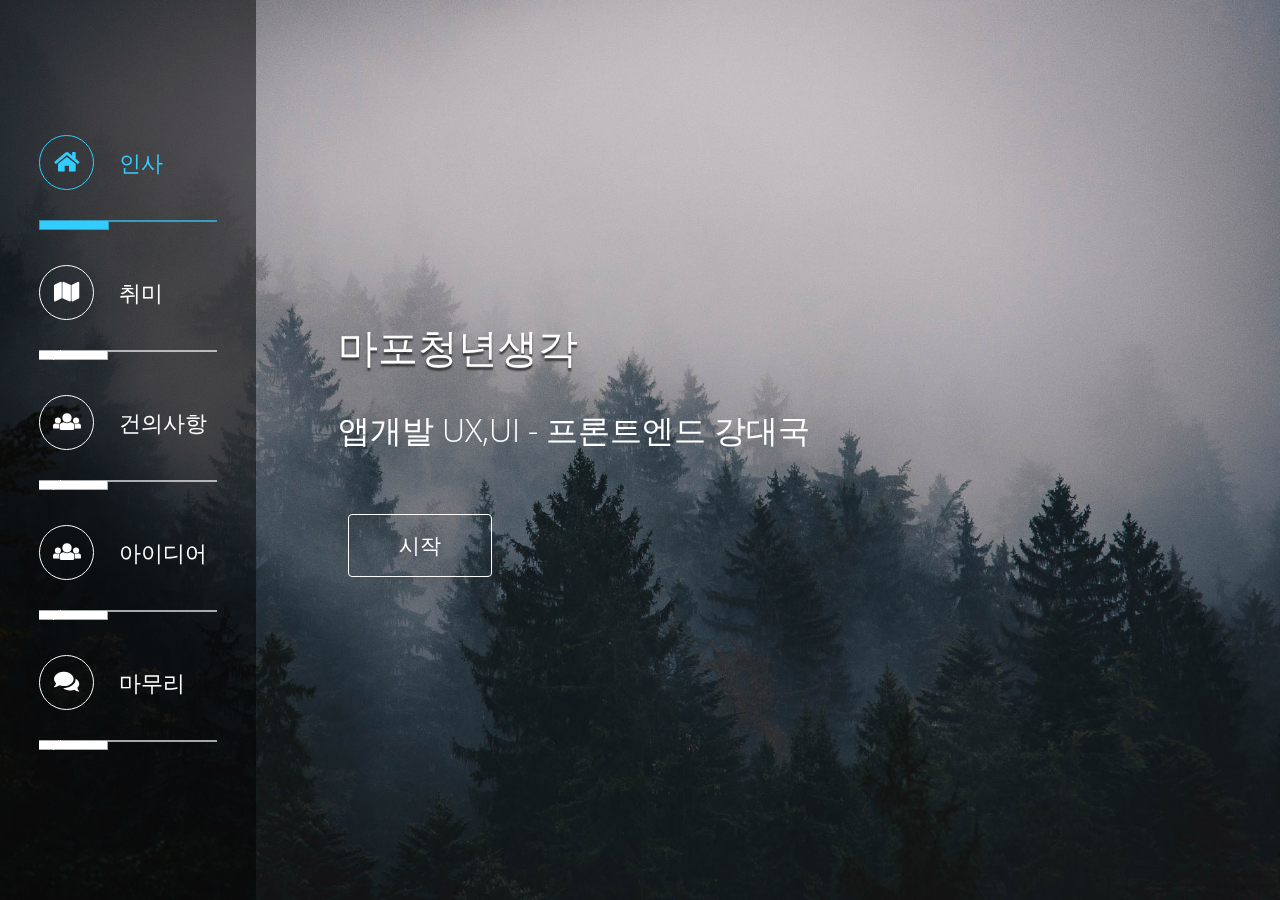
<file: mapoThinkHtmlTemplete/index.html>
<!DOCTYPE html>
<html>
<head>
	<meta charset="utf-8">
	<meta http-equiv="X-UA-Compatible" content="IE=edge">
	<meta name="viewport" content="width=device-width, initial-scale=1">
	<link rel="icon" type="image/x-icon" href="img/favicon/favicon.ico">

	<title>마포청년생각</title>
<!--

Template 2102 Constructive

http://www.tooplate.com/view/2102-constructive

-->
	<link rel="stylesheet" href="https://fonts.googleapis.com/css?family=Open+Sans:300,400">  <!-- Google web font "Open Sans" -->
	<link rel="stylesheet" href="css/fontawesome-all.min.css">
	<link rel="stylesheet" href="css/bootstrap.min.css">
	<link rel="stylesheet" type="text/css" href="css/magnific-popup.css"/>
	<link rel="stylesheet" type="text/css" href="slick/slick.css"/>
	<link rel="stylesheet" type="text/css" href="slick/slick-theme.css"/>
	<link rel="stylesheet" href="css/tooplate-style.css">
	<link rel="stylesheet" href="css/section4.css">

	<script>
		var renderPage = true;

	if(navigator.userAgent.indexOf('MSIE')!==-1
		|| navigator.appVersion.indexOf('Trident/') > 0){
   		/* Microsoft Internet Explorer detected in. */
   		alert("Please view this in a modern browser such as Chrome or Microsoft Edge.");
   		renderPage = false;
	}
	</script>
</head>

<body>
	<!-- Loader -->
	<div id="loader-wrapper">
		<div id="loader"></div>
		<div class="loader-section section-left"></div>
		<div class="loader-section section-right"></div>
	</div>
	
	<!-- Page Content -->
	<div class="container-fluid tm-main">
		<div class="row tm-main-row">

			<!-- Sidebar -->
			<div id="tmSideBar" class="col-xl-3 col-lg-4 col-md-12 col-sm-12 sidebar">

				<button id="tmMainNavToggle" class="menu-icon">&#9776;</button>

				<div class="inner">
					<nav id="tmMainNav" class="tm-main-nav">
						<ul>
							<li>
								<a href="#intro" id="tmNavLink1" class="scrolly active" data-bg-img="constructive_bg_01.jpg" data-page="#tm-section-1">
									<i class="fas fa-home tm-nav-fa-icon"></i>
									<span>인사</span>
								</a>
							</li>
							<li>
								<a href="#products" id="tmNavLink2" class="scrolly" data-bg-img="constructive_bg_02.jpg" data-page="#tm-section-2" data-page-type="carousel">
									<i class="fas fa-map tm-nav-fa-icon"></i>
									<span>취미</span>
								</a>
							</li>							
							<li>
								<a href="#company" class="scrolly" data-bg-img="constructive_bg_03.jpg" data-page="#tm-section-3" data-page-type="carousel">
									<i class="fas fa-users tm-nav-fa-icon"></i>
									<span>건의사항</span>
								</a>
							</li>
							<li>
								<a href="#company" class="scrolly" data-bg-img="constructive_bg_04.jpg" data-page="#tm-section-4">
									<i class="fas fa-users tm-nav-fa-icon"></i>
									<span>아이디어</span>
								</a>
							</li>
							<li>
								<a href="#contact" class="scrolly" data-bg-img="constructive_bg_05.jpg" data-page="#tm-section-5">
									<i class="fas fa-comments tm-nav-fa-icon"></i>
									<span>마무리</span>
								</a>
							</li>
						</ul>
					</nav>
				</div>
			</div>

			<div class="col-xl-9 col-lg-8 col-md-12 col-sm-12 tm-content">

					<!-- section 1 -->
					<section id="tm-section-1" class="tm-section">
						<div class="ml-auto">
							<header class="mb-4"><h1 class="tm-text-shadow">마포청년생각</h1></header>
							<p class="mb-5 tm-font-big" style="font-size: 2rem;">앱개발 UX,UI - 프론트엔드 강대국</p>
							<a href="#" class="btn tm-btn tm-font-big" data-nav-link="#tmNavLink2" style="margin-left:10px">시작</a> 
							<!-- data-nav-link holds the ID of nav item, which means this link should behave the same as that nav item  -->
						</div>
					</section>

					<!-- section 2 -->
					<section id="tm-section-2" class="tm-section tm-section-carousel">
						<div class="tm-bg-transparent-black tm-contact-box-pad">
							<header class="mb-4"><h1 class="tm-text-shadow">좋아하는 것</h1></header>		            
							<div class="tm-img-container">
								<div class="tm-img-slider" >
									<div class="hobbyText"><a href="img/독립일기 - 자까3.PNG" class="tm-slider-img"><img src="img/독립일기 - 자까3.PNG" alt="Image" class="img-fluid"></a>누워있기</div>
									<div class="hobbyText"><a href="img/기안.PNG" class="tm-slider-img"><img src="img/기안.PNG" alt="Image" class="img-fluid"></a>유튜브 - 나혼자산다(기안84)</div>
									<div class="hobbyText"><a href="img/엘든링.PNG" class="tm-slider-img"><img src="img/엘든링.PNG" alt="Image" class="img-fluid"></a>트위치 - 엘든링</div>
									<div class="hobbyText"><a href="img/헤어진다음날달리기-돌배.PNG" class="tm-slider-img"><img src="img/헤어진다음날달리기-돌배.PNG" alt="Image" class="img-fluid">달리기</a></div>
									<div class="hobbyText"><a href="img/한강달리기.jpg" class="tm-slider-img"><img src="img/한강달리기.jpg" alt="Image" class="img-fluid">한강</a></div>
									<div class="hobbyText"><a href="img/나이키앱.jpg" class="tm-slider-img"><img src="img/나이키앱.jpg" alt="Image" class="img-fluid">나이키런</a></div>
									<div class="hobbyText"><a href="img/산을 가다 -조남준.PNG" class="tm-slider-img"><img src="img/산을 가다 -조남준.PNG" alt="Image" class="img-fluid">등산</a></div>
									<div class="hobbyText"><a href="img/설악산.PNG" class="tm-slider-img"><img src="img/설악산.PNG" alt="Image" class="img-fluid">설악산</a></div>
									<div class="hobbyText"><a href="img/관악산.jpg" class="tm-slider-img"><img src="img/관악산.jpg" alt="Image" class="img-fluid">관악산</a></div>
								</div>
							</div>		            		          
						</div>       		          	
					</section>

					<!-- section 3 -->
					<section id="tm-section-3" class="tm-section tm-section-carousel">
						<div class="tm-bg-transparent-black tm-contact-box-pad">
							<header class="mb-4">
								<h1 class="tm-text-shadow">마포 건의사항</h1>	
							</header>	            
							<div class="tm-img-container" style="align-items:center;">
								<div class="tm-img-slider">
									
									<div class="hobbyText"><a href="img/보건소 선별진료 대기.jpg" class="tm-slider-img"><img src="img/보건소 선별진료 대기.jpg" alt="Image" class="img-fluid"></a>보건소 선별진료 대기줄
									</div>
									<video class="video-fluid" controls muted><source src="img/코로나검사.mp4" type="video/mp4"></video>
									<div class="hobbyText">
										<a href="img/중앙도서관웹.PNG" class="tm-slider-img"><img src="img/중앙도서관웹.PNG" alt="Image" class="img-fluid"></a>중앙도서관 모바일웹			
									</div>
									<div class="hobbyText">
										<a href="img/유어마인드 도서배치.PNG" class="tm-slider-img"><img src="img/유어마인드 도서배치.PNG" alt="Image" class="img-fluid"></a>도서배치
									</div>
								</div>
							</div>		            		          
						</div>       		          	
					</section>
						
					<!-- section 4 -->
					<section id="tm-section-4" class="tm-section">
						<div class="section4-container tm-bg-transparent-black tm-contact-box-pad">
							<header class="mb-4">
								<h1 class="tm-text-shadow">마포 아이디어</h1>
								<h3>마포종합예약사이트</h3>
							</header>
							<div class="incontainer">
								<div class="hobbyText"><a href="http://www.maposc.or.kr/subpage/index/64" target="_blank"><img src="img/마포체육센터대관.PNG" alt="사진1" class="img-fluid">마포체육센터대관</a></div>
								<div class="hobbyText"><a href="https://nfa.kspo.or.kr/front/main/main.do" target="_blank"><img src="img/체력측정예약.PNG" alt="사진2" class="img-fluid">마포체력인증센터예약</a></div>
								<div class="hobbyText"><a href="https://mplib.mapo.go.kr/mcl/index.do" target="_blank"><img src="img/도서예약.PNG" alt="사진3" class="img-fluid">도서대출</a></div>
							</div>
							<div style="text-align: center"><img src="img/화살표.png" alt="화살표" class="img-fluid" style="max-height:100px"></div>
							<div class="hobbyText" style="text-align: center"><a href="https://yeyak.seoul.go.kr/web/main.do" target="_blank"><img style="object-fit: cover; max-height: 200px;" src="img/서울예약.PNG" alt="서울예약" class="img-fluid"><br>서울예약홈페이지</a></div>
						</div>						
						     
					</section>

					<!-- section 5 -->
					<section id="tm-section-5" class="tm-section">
						<div class="tm-bg-transparent-black tm-contact-box-pad">
							<div>
								<div style="font-size:50px; padding:200px">감사합니다</div>
								<div style="font-size:30px; text-align: left;"> github : <a href="https://github.com/umcondo" target="_blank"> https://github.com/umcondo</a></div>
							</div>
						</div>
					</section>					
				</div>						
			</div>		
		</div>
		<div id="preload-01"></div>
		<div id="preload-02"></div>
		<div id="preload-03"></div>
		<div id="preload-04"></div>

		<script type="text/javascript" src="js/jquery-3.2.1.min.js"></script>
		<script type="text/javascript" src="js/jquery.magnific-popup.min.js"></script>
		<script type="text/javascript" src="js/jquery.backstretch.min.js"></script>
		<script type="text/javascript" src="slick/slick.min.js"></script> <!-- Slick Carousel -->

		<script>

		var sidebarVisible = false;
		var currentPageID = "#tm-section-1";

		// Setup Carousel
		function setupCarousel() {

			// If current page isn't Carousel page, don't do anything.
			if($('#tm-section-2').css('display') == "none") {
			}
			else {	// If current page is Carousel page, set up the Carousel.

				var slider = $('.tm-img-slider');
				var windowWidth = $(window).width();

				if (slider.hasClass('slick-initialized')) {
					slider.slick('destroy');
				}

				if(windowWidth < 640) {
					slider.slick({
	              		dots: true,
	              		infinite: false,
	              		slidesToShow: 1,
	              		slidesToScroll: 1
	              	});
				}
				else if(windowWidth < 992) {
					slider.slick({
	              		dots: true,
	              		infinite: false,
	              		slidesToShow: 2,
	              		slidesToScroll: 1
	              	});
				}
				else {
					// Slick carousel
	              	slider.slick({
	              		dots: true,
	              		infinite: false,
	              		slidesToShow: 3,
	              		slidesToScroll: 3
	              	});
				}

				// Init Magnific Popup
				$('.tm-img-slider').magnificPopup({
				  delegate: 'a', // child items selector, by clicking on it popup will open
				  type: 'image',
				  gallery: {enabled:true}
				  // other options
				});
      		}
  		}
					function setupCarouse2() {

			// If current page isn't Carousel page, don't do anything.
			if($('#tm-section-3').css('display') == "none") {
			}
			else {	// If current page is Carousel page, set up the Carousel.

				var slider = $('.tm-img-slider');
				var windowWidth = $(window).width();

				if (slider.hasClass('slick-initialized')) {
					slider.slick('destroy');
				}

				if(windowWidth < 640) {
					slider.slick({
						dots: true,
						infinite: false,
						slidesToShow: 1,
						slidesToScroll: 1
					});
				}
				else if(windowWidth < 992) {
					slider.slick({
						dots: true,
						infinite: false,
						slidesToShow: 2,
						slidesToScroll: 1
					});
				}
				else {
					// Slick carousel
					slider.slick({
						dots: true,
						infinite: false,
						slidesToShow: 2,
						slidesToScroll: 2
					});
				}

				// Init Magnific Popup
				$('.tm-img-slider').magnificPopup({
				delegate: 'a', // child items selector, by clicking on it popup will open
				type: 'image',
				gallery: {enabled:true}
				// other options
				});
			}
			}


  		// Setup Nav
  		function setupNav() {
  			// Add Event Listener to each Nav item
	     	$(".tm-main-nav a").click(function(e){
	     		e.preventDefault();
		    	
		    	var currentNavItem = $(this);
		    	changePage(currentNavItem);
		    	
		    	setupCarousel();
				setupCarouse2(); 
		    	setupFooter();

		    	// Hide the nav on mobile
		    	$("#tmSideBar").removeClass("show");
		    });	    
  		}

  		function changePage(currentNavItem) {
  			// Update Nav items
  			$(".tm-main-nav a").removeClass("active");
     		currentNavItem.addClass("active");

	    	$(currentPageID).hide();

	    	// Show current page
	    	currentPageID = currentNavItem.data("page");
	    	$(currentPageID).fadeIn(1000);

	    	// Change background image
	    	var bgImg = currentNavItem.data("bgImg");
	    	$.backstretch("img/" + bgImg);		    	
  		}

  		// Setup Nav Toggle Button
  		function setupNavToggle() {

			$("#tmMainNavToggle").on("click", function(){
				$(".sidebar").toggleClass("show");
			});
  		}

  		// If there is enough room, stick the footer at the bottom of page content.
  		// If not, place it after the page content
  		function setupFooter() {
  			
  			var padding = 100;
  			var footerPadding = 40;
  			var mainContent = $("section"+currentPageID);
  			var mainContentHeight = mainContent.outerHeight(true);
  			var footer = $(".footer-link");
  			var footerHeight = footer.outerHeight(true);
  			var totalPageHeight = mainContentHeight + footerHeight + footerPadding + padding;
  			var windowHeight = $(window).height();		

  			if(totalPageHeight > windowHeight){
  				$(".tm-content").css("margin-bottom", footerHeight + footerPadding + "px");
  				footer.css("bottom", footerHeight + "px");  			
  			}
  			else {
  				$(".tm-content").css("margin-bottom", "0");
  				footer.css("bottom", "20px");  				
  			}  			
  		}

  		// Everything is loaded including images.
      	$(window).on("load", function(){

      		// Render the page on modern browser only.
      		if(renderPage) {
				// Remove loader
		      	$('body').addClass('loaded');

		      	// Page transition
		      	var allPages = $(".tm-section");

		      	// Handle click of "Continue", which changes to next page
		      	// The link contains data-nav-link attribute, which holds the nav item ID
		      	// Nav item ID is then used to access and trigger click on the corresponding nav item
		      	var linkToAnotherPage = $("a.tm-btn[data-nav-link]");
			    
			    if(linkToAnotherPage != null) {
			    	
			    	linkToAnotherPage.on("click", function(){
			    		var navItemToHighlight = linkToAnotherPage.data("navLink");
			    		$("a" + navItemToHighlight).click();
			    	});
			    }
		      	
		      	// Hide all pages
		      	allPages.hide();

		      	$("#tm-section-1").fadeIn();

		     	// Set up background first page
		     	var bgImg = $("#tmNavLink1").data("bgImg");
		     	
		     	$.backstretch("img/" + bgImg, {fade: 500});

		     	// Setup Carousel, Nav, and Nav Toggle
			    setupCarousel();
				setupCarouse2();
			    setupNav();
			    setupNavToggle();
			    setupFooter();

			    // Resize Carousel upon window resize
			    $(window).resize(function() {
			    	setupCarousel();
					setupCarouse2();
			    	setupFooter();
			    });
      		}	      	
		});

		</script>
	</body>
</html>
</file>
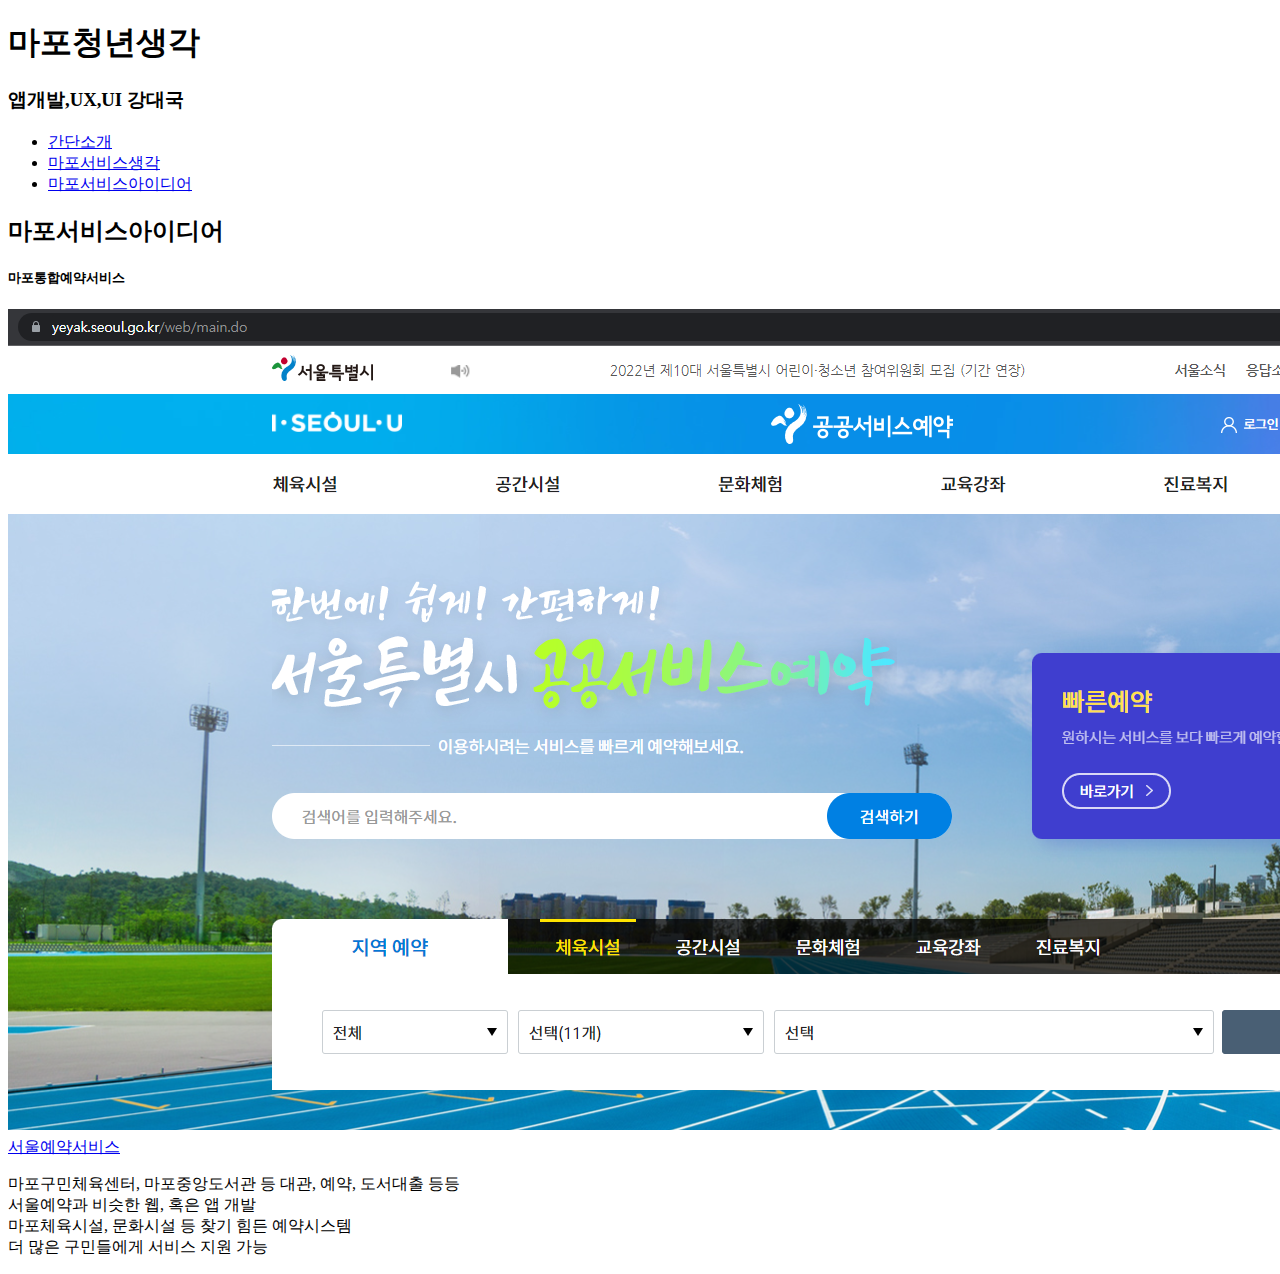
<file: mapothink_serviceidea.html>
<!doctype html>
<html>
    <head>
        <title>강대국_마포청년생각</title>
        <meta charset="utf-8">
    </head>

    <body>
        <h1>마포청년생각</h1>
        <h3>앱개발,UX,UI 강대국</h3>

        <ul>
            <li><a href="mapothink_home.html">간단소개</a></li> <!--취미페이지 연결-->
            <li><a href="mapothink_servicethink.html">마포서비스생각</a></li>
            <li><a href="mapothink_serviceidea.html">마포서비스아이디어</a></li>
        </ul>

        <p>
            <h2>마포서비스아이디어</h2>
            <h5>마포통합예약서비스</h5>
            <!-- 서울 예약에 대한 적당한 사진-->
            <img src="image/서울예약.PNG"><br>
            <a href="https://yeyak.seoul.go.kr/web/main.do" target="_blank">서울예약서비스</a>
            <p>
            마포구민체육센터, 마포중앙도서관 등 대관, 예약, 도서대출 등등 <br>
            서울예약과 비슷한 웹, 혹은 앱 개발 <br>
			마포체육시설, 문화시설 등 찾기 힘든 예약시스템 <br>
 			더 많은 구민들에게 서비스 지원 가능 <br>
            </p>
    </body>
</html>
</file>
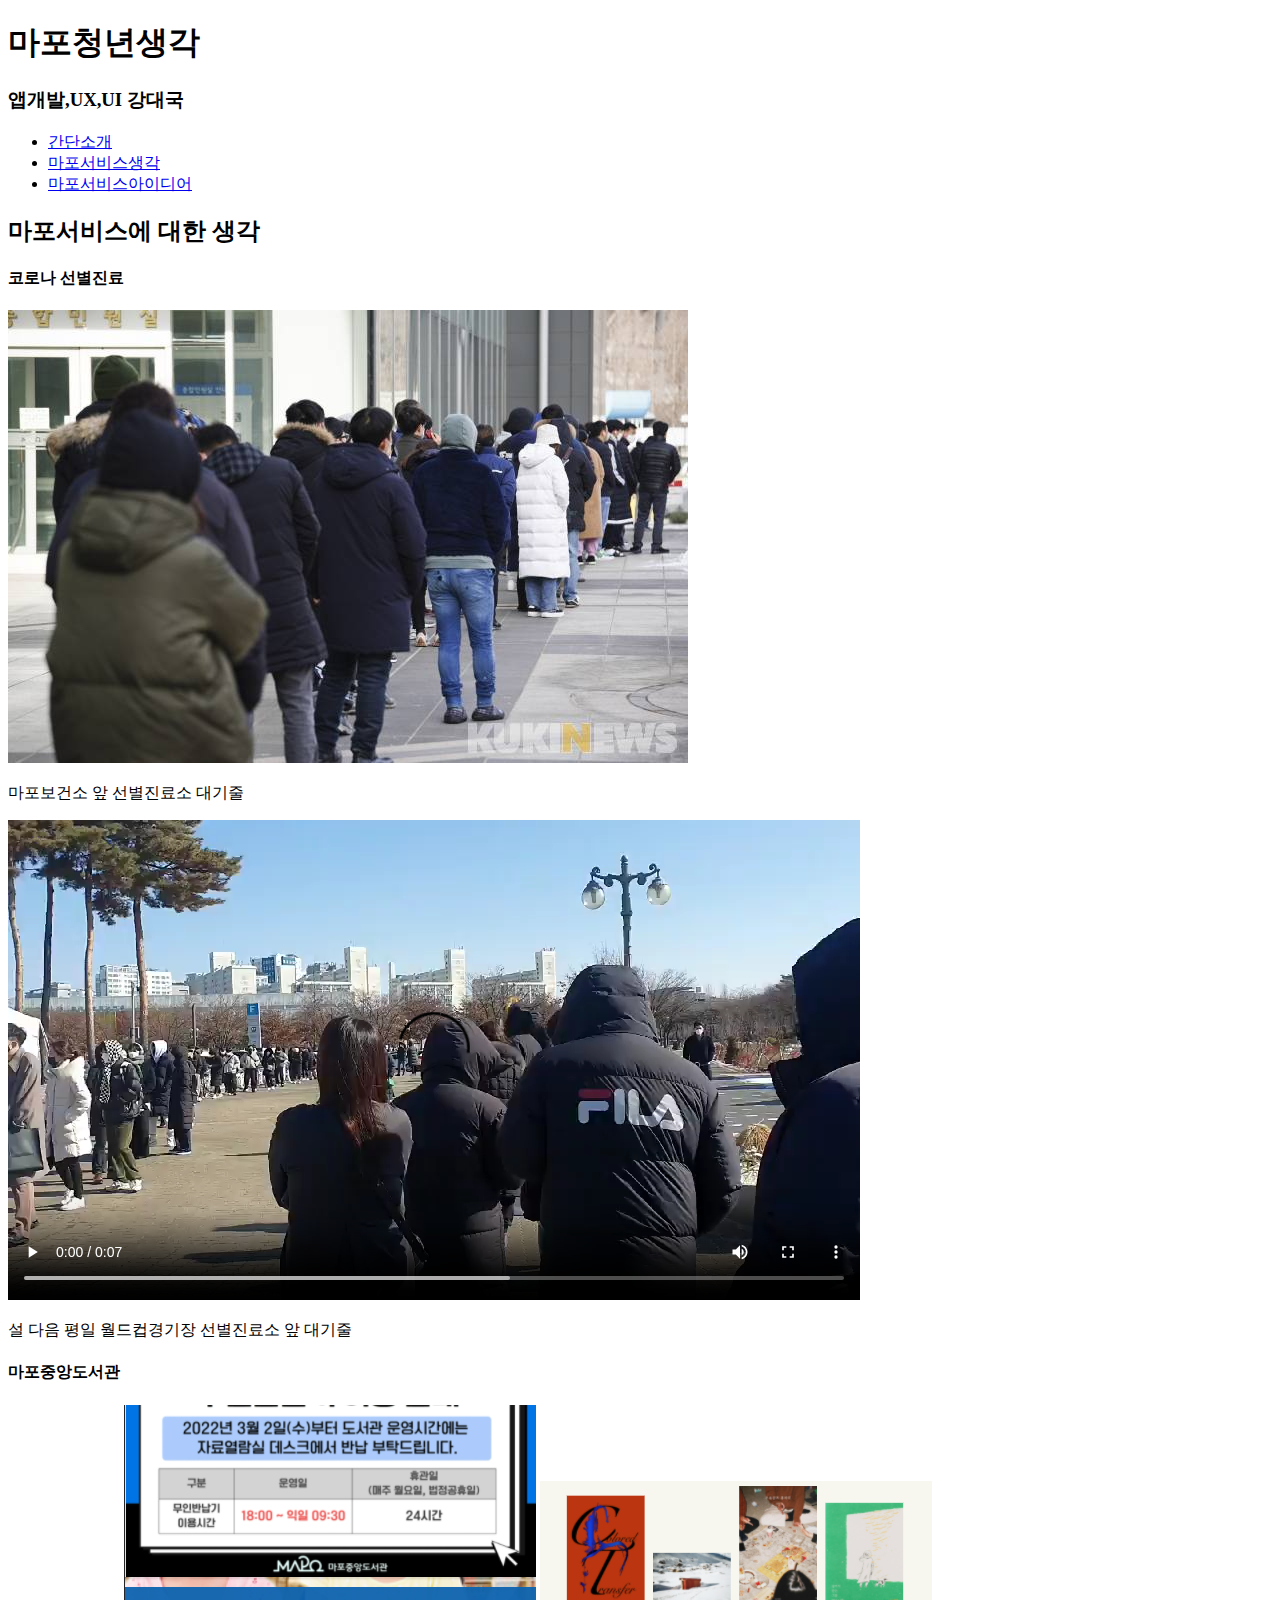
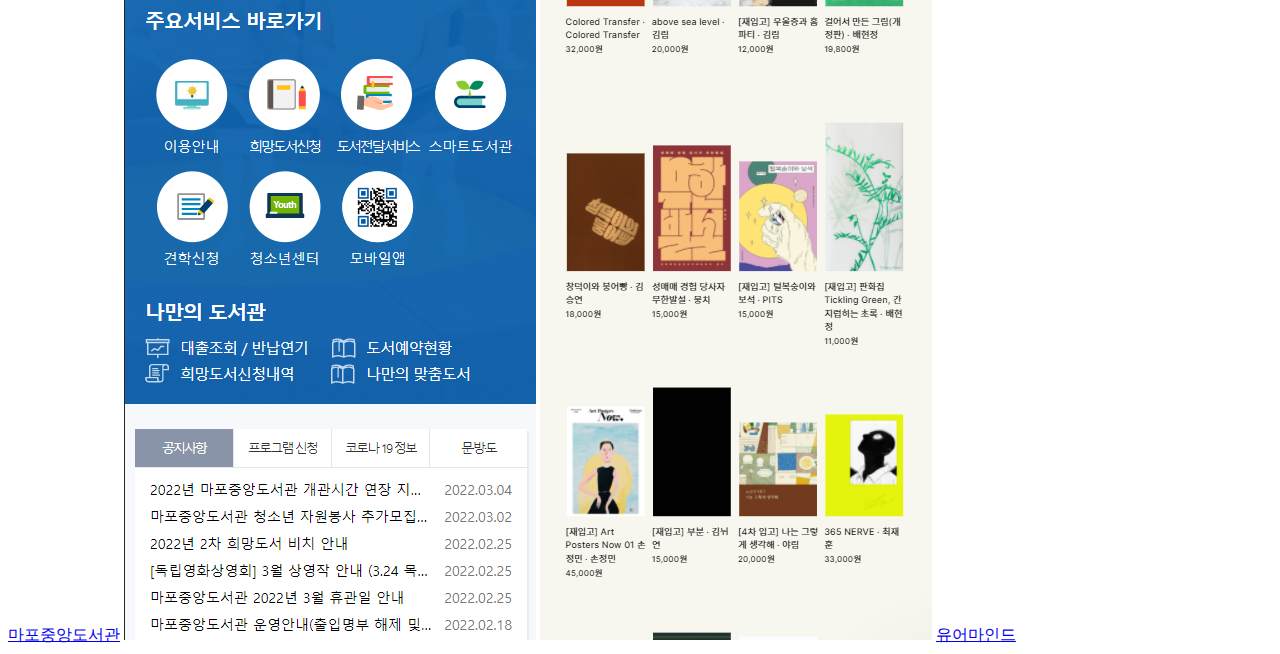
<file: mapothink_servicethink.html>
<!doctype html>
<html>
    <head>
        <title>강대국_마포청년생각</title>
        <meta charset="utf-8">
    </head>

    <body>
        <h1>마포청년생각</h1>
        <h3>앱개발,UX,UI 강대국</h3>

        <ul>
            <li><a href="mapothink_home.html">간단소개</a></li> <!--취미페이지 연결-->
            <li><a href="mapothink_servicethink.html">마포서비스생각</a></li>
            <li><a href="mapothink_serviceidea.html">마포서비스아이디어</a></li>
        </ul>

        <p>
            <h2>마포서비스에 대한 생각</h2>
                <h4>코로나 선별진료</h4>
                    <img src="image/보건소 선별진료 대기.jpg">
                <p>마포보건소 앞 선별진료소 대기줄</p>

                    <video controls>
                        <source src="image/코로나검사.mp4">
                    </video>
                <p>설 다음 평일 월드컵경기장 선별진료소 앞 대기줄</p>
            
                <h4>마포중앙도서관</h4>
                    <!-- 예시를 링크를 통해 보여주는 것도 생각해보자 -->
                    <a href="https://mplib.mapo.go.kr/mcl/index.do" target="_blank">마포중앙도서관</a>
                    
                    <img src="image/중앙도서관웹.PNG" alt="중앙도서관웹">
                    <!-- <img src="image/중앙도서관검색.PNG" alt="중앙도서관검색"> -->
                    <!-- <img src="image/중앙도서관웹_도서제목.PNG" alt="중앙도서관웹_도서제목"> -->
                    <img src="image/유어마인드 도서배치.PNG" alt="유어마인드도서배치"> 

                    <a href="https://m.your-mind.com/category/%ED%85%8D%EC%8A%A4%ED%8A%B8/323/" target="_blank">유어마인드</a>
    </body>
</html>
</file>
<file: mapoThinkHtmlTemplete/css/tooplate-style.css>
/* 	

Template 2102 Constructive

http://www.tooplate.com/view/2102-constructive

*/

body {
	font-family: 'Open Sans', Helvetica, Arial, sans-serif;
	font-size: 18px;
	font-weight: 300;
    color: white;
	overflow-x: hidden;
    min-height: 100vh;
    height: 100%;
    position: relative;
    background: #222222;
}

#preload-01 { background: url(../img/constructive_bg_01.jpg) no-repeat -9999px -9999px; }
#preload-02 { background: url(../img/constructive_bg_02.jpg) no-repeat -9999px -9999px; }
#preload-03 { background: url(../img/constructive_bg_03.jpg) no-repeat -9999px -9999px; }
#preload-04 { background: url(../img/constructive_bg_04.jpg) no-repeat -9999px -9999px; }

ul { margin: 0; padding: 0; }

a, button { transition: all 0.3s ease; }
button:focus { outline: none; }
a:focus {
	text-decoration: none;
	outline: none;
}

a {	color: #FFF;  }

a:hover { color: #FF0; }

h1,h2,h3 { font-weight: 300; }

p {
    font-size: 1rem;
    line-height: 2.2;
}

p:last-child { margin-bottom: 0; }

.tm-bg-transparent-black {
    background-color: rgba(0,0,0,0.25);    
    padding: 30px;
}

.tm-contact-box-pad { padding: 60px 55px; }
.tm-border-white { border: 1px solid white; }
.media { align-items: center; }

.tm-icon-circled {
    font-size: 3rem;
    border-radius: 50%;
    border: 1px solid white;
    padding: 8px;
    display: -webkit-box;
    display: -ms-flexbox;
    display: flex;
    -webkit-box-align: center;
    -ms-flex-align: center;
            align-items: center;
    -webkit-box-pack: center;
    -ms-flex-pack: center;
            justify-content: center;
    width: 100px;
    height: 100px;
}

.tm-font-big { font-size: 1.3rem; }

.row {
	display: -ms-flexbox;
	display: flex;
	-ms-flex-wrap: wrap;
	flex-wrap: wrap;
	margin-right: auto;
	margin-left: auto;
}

.tm-main {
    height: 100%;
    min-height: 100vh;
    padding: 0;
}

.tm-main-row {
  height: 100%;
  min-height: 100vh;
  position: relative;
}

#tmMainNavToggle { display: none; }

.sidebar {
    display: -webkit-box;
    display: -ms-flexbox;
    display: flex;
    -webkit-box-align: center;
    -ms-flex-align: center;
            align-items: center;
    -webkit-box-pack: center;
    -ms-flex-pack: center;
            justify-content: center;
    padding: 60px 50px;
    cursor: default;
    z-index: 100;
    background: rgba(0,0,0,0.5);
    color: white;
    z-index: 1000;
}

.tm-content {
    display: -webkit-box;
    display: -ms-flexbox;
    display: flex;
    -ms-flex-item-align: stretch;
        align-self: stretch;
    -webkit-box-align: center;
    -ms-flex-align: center;
            align-items: center;
    padding: 50px 10%;
    width: 100%;
    position: relative;
}

.tm-nav-fa-icon {
    width: 55px;
    height: 55px;
    border-radius: 50%;
    border: 1px solid white;
    padding: 8px;
    display: -webkit-box;
    display: -ms-flexbox;
    display: flex;
    -webkit-box-align: center;
    -ms-flex-align: center;
    align-items: center;
    -webkit-box-pack: center;
    -ms-flex-pack: center;
    justify-content: center;
    margin-right: 35px;
}

.tm-main-nav { font-size: 1.6rem; }
.tm-main-nav li { list-style: none; }
.tm-main-nav a {
    background-image: url(../img/nav-item.png);
    background-repeat: no-repeat;
    background-position: left bottom;
    color: white;
    display: -webkit-box;
    display: -ms-flexbox;
    display: flex;
    -webkit-box-align: center;
    -ms-flex-align: center;
            align-items: center;
    margin: 20px 0 40px 0;
    padding-bottom: 40px;
    padding-right: 80px;
}

.tm-main-nav a:hover,
.tm-main-nav a:focus,
.tm-main-nav a.active {
    background-image: url(../img/nav-item-highlight.png);
    color: #33ccff;
    text-decoration: none;    
}

.tm-main-nav a:hover .tm-nav-fa-icon,
.tm-main-nav a:focus .tm-nav-fa-icon,
.tm-main-nav a.active .tm-nav-fa-icon {
    border-color: #33ccff;
}

.fa-menu {
	width: 50px;
	height: 50px;
}

.tm-btn {
    padding: 15px 50px;
    font-size: 1.3rem;
    font-weight: 300;
    background: transparent;
    border-color: white;
    color: white;
    cursor: pointer;
}

.tm-btn:hover,
.tm-btn:focus {
    color: #33ccff;
    border-color: #33ccff;
}

.tm-btn-submit {
    border-radius: 0;
    display: block;
    padding: 15px 43px;
}

.slick-dots { bottom: -45px; }
.slick-dots li button:before { font-size: 20px; }
.slick-slide { margin: 0 10px; }
.slick-list { margin: 0 -10px; }
.tm-text-shadow { text-shadow: 0px 3px 2px rgba(50, 50, 50, 1); }

.tm-section {
    max-width: 100%;
    width: auto;
    background: transparent;    
}

.col-md-6.tm-contact-col { margin-bottom: 0; }

.tm-img-slider { max-width: 1400px; } /*원래 920px */

/* .img-fluid { margin-left:30px;} */
#tm-section-1 { max-width: 700px; }

.tm-icon-media {
  margin-right: 1.5rem;
  margin-bottom: 0;
}

address { font-size: 1rem; }
.form-control { 
    background: transparent;
    border-color: white;
    color: white;
    font-weight: 300;
    border-radius: 0;
    padding: 15px;
}

.form-control:focus {
    background: transparent;
    color: white;
    border-color: #33ccff;
    box-shadow: none;
}

::-webkit-input-placeholder {
    color: rgba(255, 255, 255, 1) !important;
    opacity: 1.0;
}

:-moz-placeholder {
    color: rgba(255, 255, 255, 1) !important;
    opacity: 1.0;
}

::-moz-placeholder {
    color: rgba(255, 255, 255, 1) !important;
    opacity: 1.0;
}

:-ms-input-placeholder {
    color: rgba(255, 255, 255, 1) !important;
    opacity: 1.0;
}

.footer-link {
    position: absolute;
    bottom: 20px;
    right: 20px;
    margin-left: 20px;
    color: white;
    text-align:right;    
    width:100%;
    z-index: 999;
}

.footer-link.relative { position: relative; }

.tm-copyright-text {
    display: inline-block;
    padding: 5px 30px;
    background-color: rgba(0,0,0,0.5);
}

footer a { color: white; }

@media (max-width: 1800px) {
  .tm-section { margin-right: auto; }
}

@media (max-width: 1724px) {
  .tm-nav-fa-icon { margin-right: 25px; }

  .tm-main-nav a {
    margin: 20px 0 35px 0;
    padding-right: 10px;
  }

  .tm-content { padding: 50px 5%; }
}

@media (max-width: 1400px) {

    .tm-main-nav { font-size: 1.4rem; }
    .tm-main-nav a { padding-right: 10px; }
    .tm-nav-fa-icon { margin-right: 25px; }

    .sidebar {
      padding: 60px 30px;
    }
}

@media (max-width: 1340px) {
  .tm-content {
    padding: 50px;
    margin: 0 auto;
  }
}

@media (max-width: 1199px) {
  .col-md-6.tm-contact-col {
      -ms-flex: 0 0 100%;
      flex: 0 0 100%;
      max-width: 100%;
      margin-bottom: 30px;
  }
}

@media (max-width: 991px) {    

    /*  Nav toggle
        https://www.youtube.com/watch?v=uyT3NSHhke8
    */

    .tm-main-row { position: relative; }

    #tmMainNavToggle { 
        display: block;
        position: absolute;
        right: -60px;
        top: 0;
    }
    
    .menu-icon {
        padding: 10px 15px;
        background: #000000c4;
        border: 1px solid;
        color: #33ccff;
        cursor: pointer;
        margin-top: 4px;
        margin-left: 4px;
        border-radius: 5px;
        width: 60px;
        height: 50px;
        z-index: 1001;
    }
    
    #tmSideBar {
        width: 300px;
        position: absolute;
        min-height: 100vh;
        height: auto;
        left: -300px;
        transition: all .3s ease-in-out;
        -webkit-transition: all .3s ease-in-out;
        -moz-transition: all .3s ease-in-out;
        -ms-transition: all .3s ease-in-out;
        -o-transition: all .3s ease-in-out;
    }

    #tmSideBar.show { left: 0; }

    .sidebar {
        background: rgba(0,0,0,0.9);
        padding: 20px;
    }

    .tm-main-nav a {
      padding-bottom: 20px;
      margin: 20px 0 25px 0;
    }

    .tm-section { margin-left: auto; }

    .tm-section-carousel {    
      max-width: 620px;
      width: 100%;
    }
}

@media (max-width: 767px) {
  .tm-content { padding: 50px 30px; }
}

@media (max-width: 640px) {
  .tm-section-carousel {    
    max-width: 300px;
    padding-bottom: 50px;
  }
}

@media (max-width: 600px) {
    .tm-contact-box-pad { padding: 30px 25px; }

    .footer-link {      
      margin: 0 auto;
      width: 90%;
    }
}

@media (max-width: 500px), (max-width: 809px) and (min-width: 767px) {
  .media { flex-direction: column; }
  .tm-icon-media {
    margin-right: 0;
    margin-bottom: 1.5rem;
  }
}

/* Loader */

#loader-wrapper {
    position: fixed;
    top: 0;
    left: 0;
    width: 100%;
    height: 100%;
    z-index: 2000;
}
#loader {
    display: block;
    position: relative;
    left: 50%;
    top: 50%;
    width: 150px;
    height: 150px;
    margin: -75px 0 0 -75px;
    border-radius: 50%;
    border: 3px solid transparent;
    border-top-color: #3498db;

    -webkit-animation: spin 2s linear infinite; /* Chrome, Opera 15+, Safari 5+ */
    animation: spin 2s linear infinite; /* Chrome, Firefox 16+, IE 10+, Opera */

    z-index: 1001;
}

#loader:before {
    content: "";
    position: absolute;
    top: 5px;
    left: 5px;
    right: 5px;
    bottom: 5px;
    border-radius: 50%;
    border: 3px solid transparent;
    border-top-color: #e74c3c;

    -webkit-animation: spin 3s linear infinite; /* Chrome, Opera 15+, Safari 5+ */
    animation: spin 3s linear infinite; /* Chrome, Firefox 16+, IE 10+, Opera */
}

#loader:after {
    content: "";
    position: absolute;
    top: 15px;
    left: 15px;
    right: 15px;
    bottom: 15px;
    border-radius: 50%;
    border: 3px solid transparent;
    border-top-color: #f9c922;

    -webkit-animation: spin 1.5s linear infinite; /* Chrome, Opera 15+, Safari 5+ */
      animation: spin 1.5s linear infinite; /* Chrome, Firefox 16+, IE 10+, Opera */
}

@-webkit-keyframes spin {
    0%   { 
        -webkit-transform: rotate(0deg);  /* Chrome, Opera 15+, Safari 3.1+ */
        -ms-transform: rotate(0deg);  /* IE 9 */
        transform: rotate(0deg);  /* Firefox 16+, IE 10+, Opera */
    }
    100% {
        -webkit-transform: rotate(360deg);  /* Chrome, Opera 15+, Safari 3.1+ */
        -ms-transform: rotate(360deg);  /* IE 9 */
        transform: rotate(360deg);  /* Firefox 16+, IE 10+, Opera */
    }
}
@keyframes spin {
    0%   { 
        -webkit-transform: rotate(0deg);  /* Chrome, Opera 15+, Safari 3.1+ */
        -ms-transform: rotate(0deg);  /* IE 9 */
        transform: rotate(0deg);  /* Firefox 16+, IE 10+, Opera */
    }
    100% {
        -webkit-transform: rotate(360deg);  /* Chrome, Opera 15+, Safari 3.1+ */
        -ms-transform: rotate(360deg);  /* IE 9 */
        transform: rotate(360deg);  /* Firefox 16+, IE 10+, Opera */
    }
}

#loader-wrapper .loader-section {
    position: fixed;
    top: 0;
    width: 51%;
    height: 100%;
    background: #222222;
    z-index: 1000;
    -webkit-transform: translateX(0);  /* Chrome, Opera 15+, Safari 3.1+ */
    -ms-transform: translateX(0);  /* IE 9 */
    transform: translateX(0);  /* Firefox 16+, IE 10+, Opera */
}

#loader-wrapper .loader-section.section-left {
    left: 0;
}

#loader-wrapper .loader-section.section-right {
    right: 0;
}

/* Loaded */
.loaded #loader-wrapper .loader-section.section-left {
    -webkit-transform: translateX(-100%);  /* Chrome, Opera 15+, Safari 3.1+ */
        -ms-transform: translateX(-100%);  /* IE 9 */
            transform: translateX(-100%);  /* Firefox 16+, IE 10+, Opera */

    -webkit-transition: all 0.7s 0.3s cubic-bezier(0.645, 0.045, 0.355, 1.000);  
            transition: all 0.7s 0.3s cubic-bezier(0.645, 0.045, 0.355, 1.000);
}

.loaded #loader-wrapper .loader-section.section-right {
    -webkit-transform: translateX(100%);  /* Chrome, Opera 15+, Safari 3.1+ */
        -ms-transform: translateX(100%);  /* IE 9 */
            transform: translateX(100%);  /* Firefox 16+, IE 10+, Opera */

-webkit-transition: all 0.7s 0.3s cubic-bezier(0.645, 0.045, 0.355, 1.000);  
    transition: all 0.7s 0.3s cubic-bezier(0.645, 0.045, 0.355, 1.000);
}

.loaded #loader {
    opacity: 0;
    -webkit-transition: all 0.3s ease-out;  
            transition: all 0.3s ease-out;
}
.loaded #loader-wrapper {
    visibility: hidden;

    -webkit-transform: translateY(-100%);  /* Chrome, Opera 15+, Safari 3.1+ */
        -ms-transform: translateY(-100%);  /* IE 9 */
            transform: translateY(-100%);  /* Firefox 16+, IE 10+, Opera */

    -webkit-transition: all 0.3s 1s ease-out;  
            transition: all 0.3s 1s ease-out;
}

/* JavaScript Turned Off */
.no-js #loader-wrapper {
    display: none;
}
</file>
<file: mapoThinkHtmlTemplete/css/section4.css>
/* .outcontainer {
    display: flex;
    flex-direction: column;
    align-content: center;
} */

.incontainer {
    display: flex;
    /* flex-direction: column; */
    align-items: center;
}
.section4-container{
    display: flex;
    flex-direction: column;
    /* height:80%; */
}
/* .initem {
    max-width:500px;
    text-align: center;
} */

a:hover {
    color: aliceblue;
    /* text-decoration: none; */
}

.slick-track{
    display:flex;
    align-items:center;
}

.hobbyText {
    text-align: center;
    font-size: 1.3rem;
}

/* 사이드바 크기조절 */
@media (min-width: 1200px) {
    .col-xl-3{
        max-width:20%;
    }
} 
@media (min-width: 992px){
    .col-lg-4 {
    max-width: 20%;
    }
}

@media (max-width: 1400px){
    .sidebar {
    padding: 10px 10px;
}
}

.sidebar {
    padding: 10px 10px;
}

/* 이미지 마진조절 */
.img-fluid {
    margin:auto;
}
/* 
.slick-slide52 {
    margin: auto;
} */

/* 비디오 전체화면 버튼 없애버리기, 크롬에서만 적용됨, 전체화면 크기조절등은 javascript를 활용하면 가능, 참고: https://stackoverflow.com/questions/17678302/how-to-hide-full-screen-button-of-the-video-tag-in-html5 */
video::-webkit-media-controls-fullscreen-button {
    display: none;
}

h1 {
    font-size: 2.5rem;
}

h2 {
    font-size: 2rem;
}
</file>
